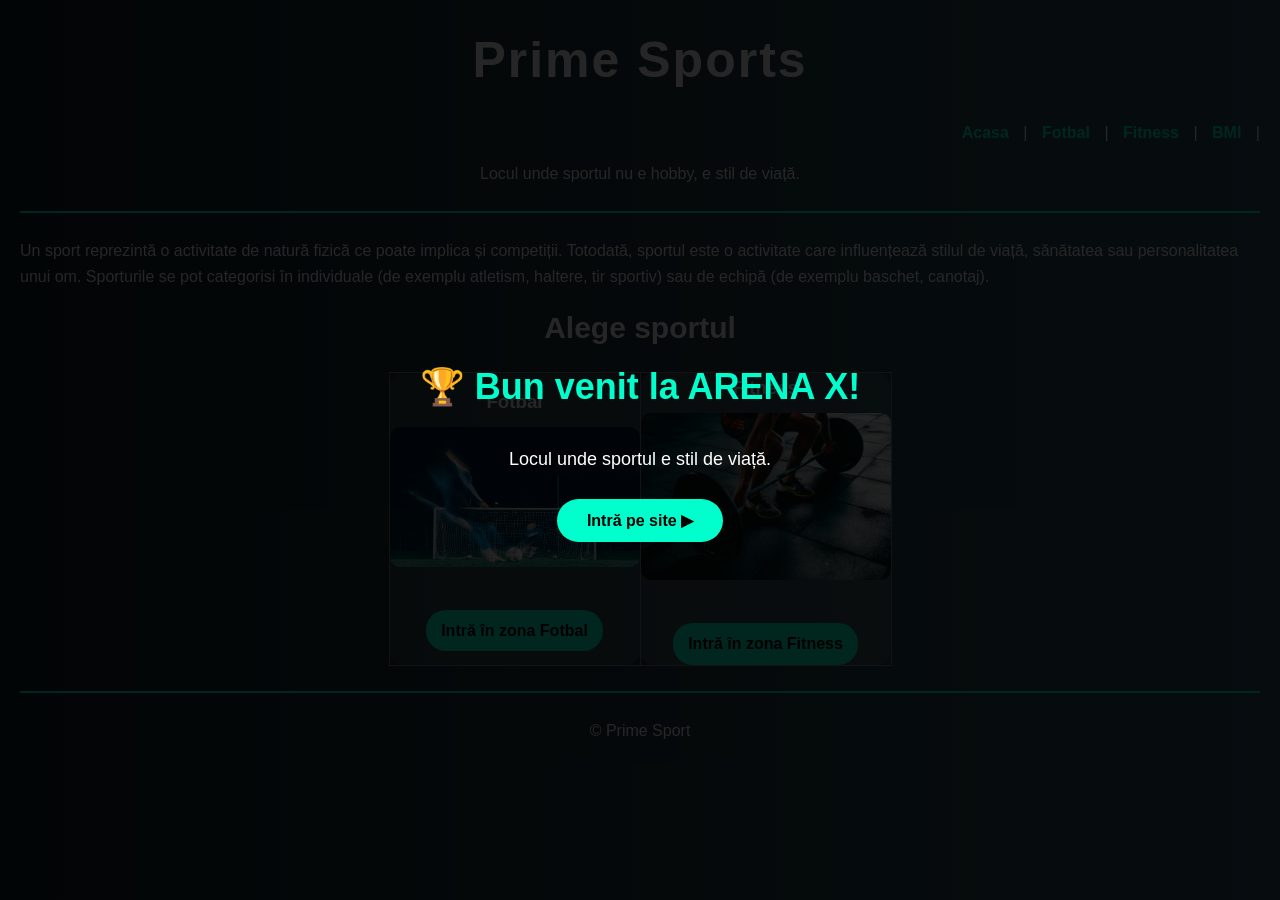
<file: index.html>
<!DOCTYPE html>
<html lang="ro">
<head>
    <meta charset="UTF-8">
    <title>ARENA X - Zona Campionilor</title>
   <link rel="stylesheet" href="CSS/index.css">
</head>
<body>

<h1 align="center">Prime Sports</h1>
<p align="right">
    <a href="index.html"> Acasa </a> |
    <a href="fotbal.html"> Fotbal</a> |
    <a href="fitness.html"> Fitness</a> |
    <a href="bmi.html"> BMI</a> |
</p>


<p align="center">Locul unde sportul nu e hobby, e stil de viață.</p>
      <hr>
               <p>
Un sport reprezintă o activitate de natură fizică ce poate implica și competiții. Totodată, sportul este o activitate care influențează stilul de viață, sănătatea sau personalitatea unui om.
Sporturile se pot categorisi în individuale (de exemplu atletism, haltere, tir sportiv) sau de echipă (de exemplu baschet, canotaj).
</p>
<h2 align="center">Alege sportul</h2>

<table align="center" border="1" cellpadding="10">
    <tr>
        <td align="center">
            <h3> Fotbal</h3>
            <img src="Photo/main1.jpg" width="250"><br><br>
            <a href="fotbal.html">Intră în zona Fotbal</a>
        </td>

        <td align="center">
            <h3> Fitness</h3>
            <img src="Photo/main2.jpg" width="250"><br><br>
            <a href="fitness.html">Intră în zona Fitness</a>
        </td>
    </tr>
</table>

<hr>

<p align="center">© Prime Sport</p>

<script src="JS/effects.js"></script>

</body>
</html>
</file>
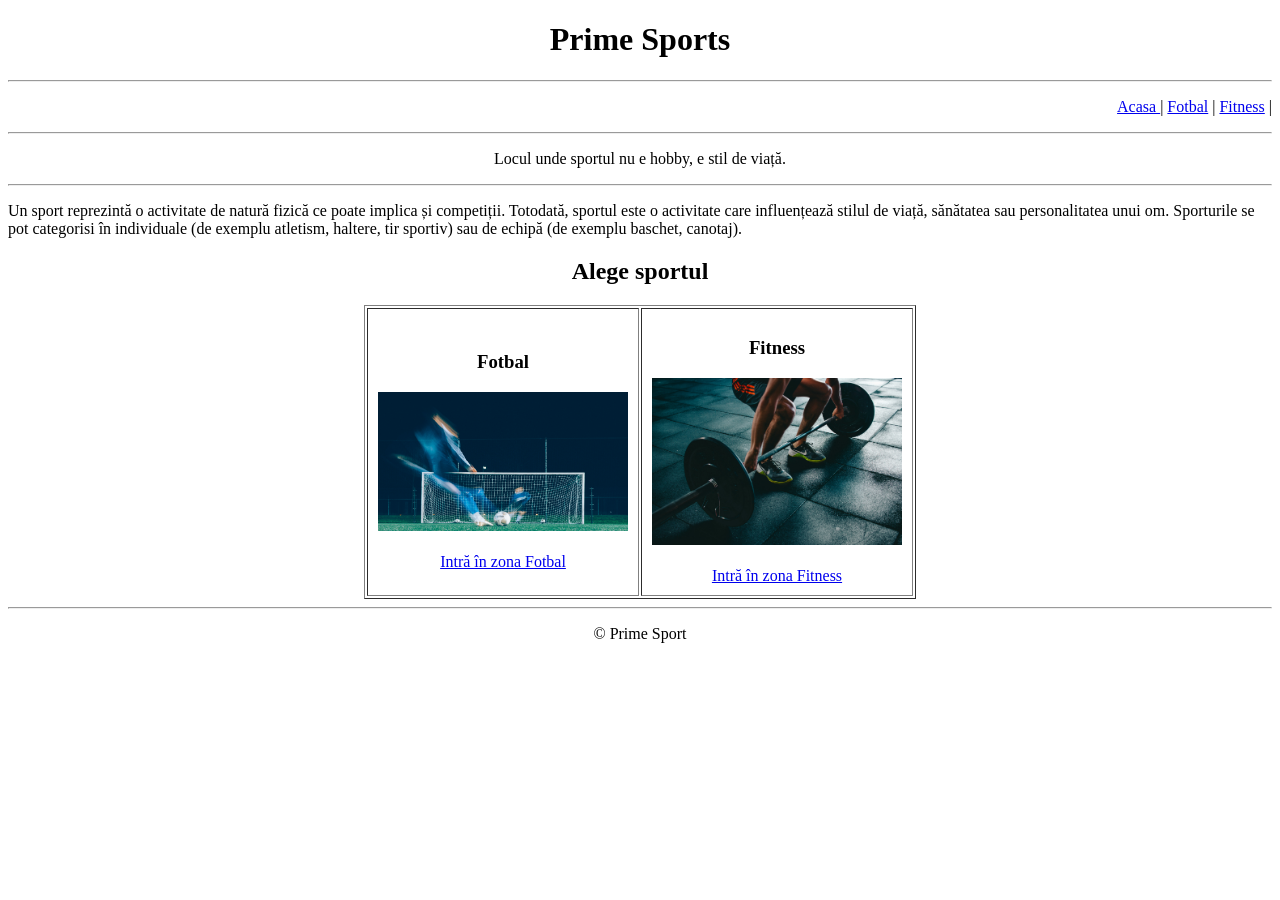
<file: Donoaga Petru-Cornel_Lab_Nr1_TWeb_IA251/index.html>
<!DOCTYPE html>
<html lang="ro">
<head>
    <meta charset="UTF-8">
    <title>ARENA X - Zona Campionilor</title>
</head>
    <body>




<h1 align="center">Prime Sports</h1>
<hr>
<p align="right">
    <a href="index.html"> Acasa </a> |
    <a href="fotbal.html"> Fotbal</a> |
    <a href="fitness.html"> Fitness</a> |
</p>

<hr>
<p align="center">Locul unde sportul nu e hobby, e stil de viață.</p>

<hr>
               <p>
Un sport reprezintă o activitate de natură fizică ce poate implica și competiții. Totodată, sportul este o activitate care influențează stilul de viață, sănătatea sau personalitatea unui om.
Sporturile se pot categorisi în individuale (de exemplu atletism, haltere, tir sportiv) sau de echipă (de exemplu baschet, canotaj).
</p>
<h2 align="center">Alege sportul</h2>

<table align="center" border="1" cellpadding="10">
    <tr>
        <td align="center">
            <h3> Fotbal</h3>
            <img src="main1.jpg" width="250"><br><br>
            <a href="fotbal.html">Intră în zona Fotbal</a>
        </td>

        <td align="center">
            <h3> Fitness</h3>
            <img src="main2.jpg" width="250"><br><br>
            <a href="fitness.html">Intră în zona Fitness</a>
        </td>
    </tr>
</table>

<hr>

<p align="center">© Prime Sport</p>

</body>
</html>
</file>
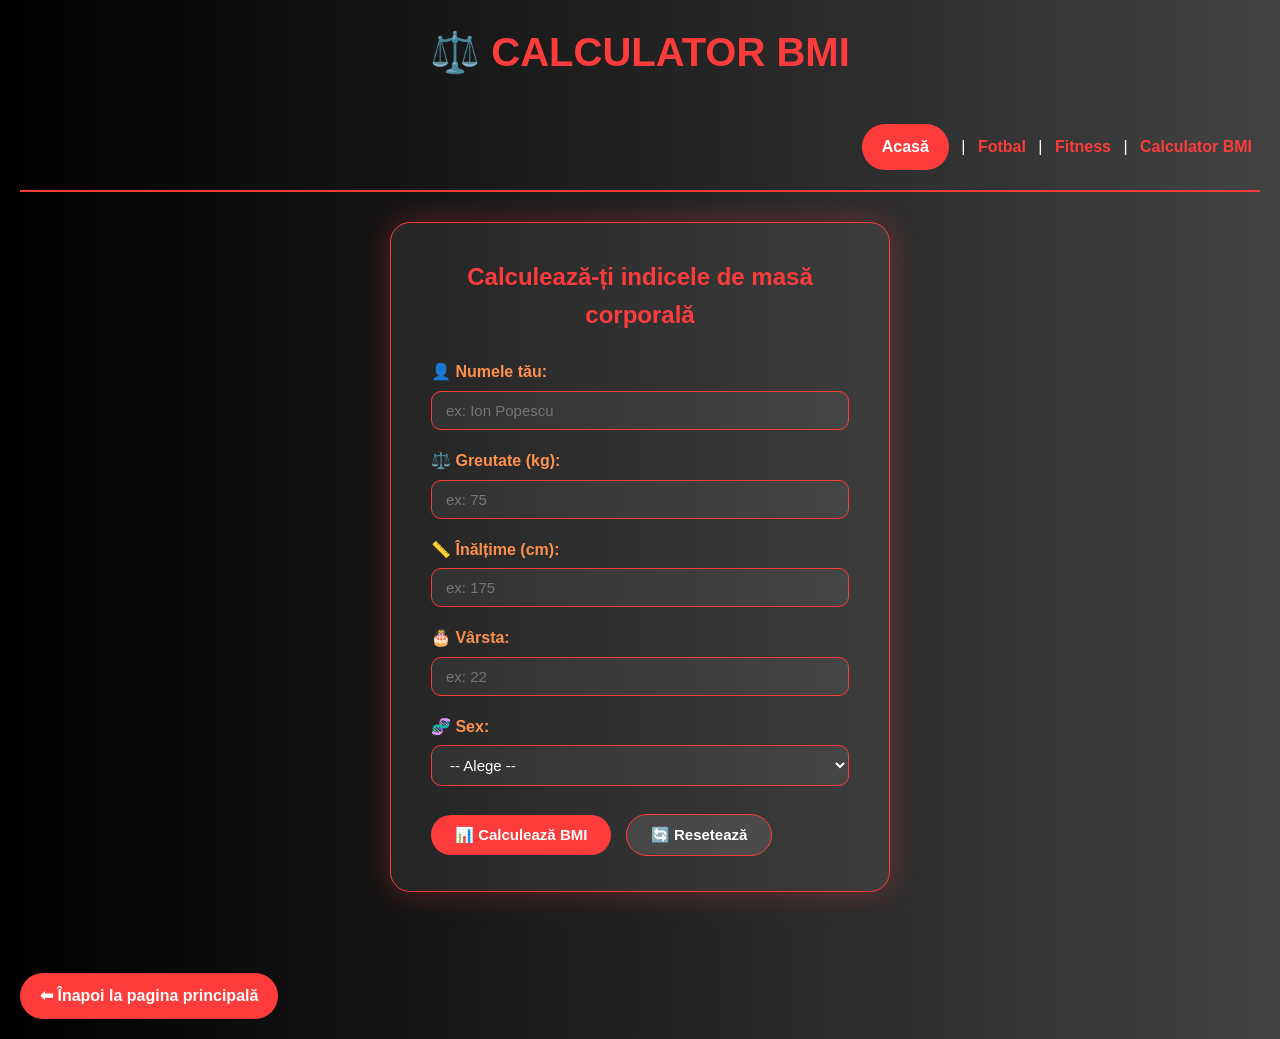
<file: bmi.html>
<!DOCTYPE html>
<html lang="ro">
<head>
    <meta charset="UTF-8">
    <title>Calculator BMI - ARENA X</title>
    <link rel="stylesheet" href="CSS/bmi.css">
</head>
<body>

<h1 align="center">⚖️ CALCULATOR BMI</h1>

<p align="right">
    <a href="index.html"> Acasă</a> |
    <a href="fotbal.html"> Fotbal</a> |
    <a href="fitness.html"> Fitness</a> |
        <a href="bmi.html"> Calculator BMI</a>
</p>
<hr>

<div class="form-container">
    <h2>Calculează-ți indicele de masă corporală</h2>

    <!--
        MODIFICARE LAB 4:
        Am adaugat name="" la toate inputurile si method/action la form
        pentru a putea trimite datele si catre PHP (salveaza_bmi.php).
        Functia calculeazaBMI() din bmi.js ruleaza normal (calcul vizual),
        iar la final trimite si formularul catre server pentru salvare in BD.
    -->
    <form id="formBMI" onsubmit="calculeazaBMI(event)"
          method="POST" action="salveaza_bmi.php">

        <div class="form-group">
            <label for="nume">👤 Numele tău:</label>
            <input type="text" id="nume" name="nume" placeholder="ex: Ion Popescu" required>
        </div>

        <div class="form-group">
            <label for="greutate">⚖️ Greutate (kg):</label>
            <input type="number" id="greutate" name="greutate" placeholder="ex: 75" min="20" max="300" required>
        </div>

        <div class="form-group">
            <label for="inaltime">📏 Înălțime (cm):</label>
            <input type="number" id="inaltime" name="inaltime" placeholder="ex: 175" min="100" max="250" required>
        </div>

        <div class="form-group">
            <label for="varsta">🎂 Vârsta:</label>
            <input type="number" id="varsta" name="varsta" placeholder="ex: 22" min="10" max="100" required>
        </div>

        <div class="form-group">
            <label for="sex">🧬 Sex:</label>
            <select id="sex" name="sex" required>
                <option value="">-- Alege --</option>
                <option value="masculin">Masculin</option>
                <option value="feminin">Feminin</option>
            </select>
        </div>

        <button type="submit">📊 Calculează BMI</button>
        <button type="button" onclick="reseteazaForm()">🔄 Resetează</button>
    </form>

    <div id="rezultat" class="rezultat hidden"></div>
</div>

<br>
<a href="index.html">⬅ Înapoi la pagina principală</a>

<script src="JS/bmi.js"></script>

<!--
    SCRIPT LAB 4 – trimite datele si catre PHP dupa ce JS afiseaza rezultatul.
    Nu modifica bmi.js deloc – suprascriem doar comportamentul dupa calcul.

<script>
    // Salvam referinta la functia originala din bmi.js
    var calculeazaBMI_original = calculeazaBMI;

    // Suprascriem functia pentru a adauga trimiterea catre PHP
    calculeazaBMI = function(event) {
        // 1. Rulam calculul vizual original (afiseaza rezultatul pe pagina)
        calculeazaBMI_original(event);

        // 2. Daca rezultatul e vizibil (fara erori), trimitem si la server
        var rezultatDiv = document.getElementById("rezultat");
        var areEroare   = rezultatDiv.classList.contains("eroare");

        if (!areEroare && !rezultatDiv.classList.contains("hidden")) {
            // Scurt delay ca utilizatorul sa vada rezultatul, apoi trimitem
            setTimeout(function() {
                document.getElementById("formBMI").submit();
            }, 5000); // 5 secunde – utilizatorul vede rezultatul, apoi e redirectat
        }
    };
</script>
-->
<!-- 
    SCRIPT LAB 5 – AJAX
    Dupa ce bmi.js afiseaza rezultatul vizual, trimitem datele in fundal
    catre salveaza_bmi.php cu fetch(). Pagina NU se reincarca deloc.
-->
<script>
    // Salvam referinta la functia originala din bmi.js
    var calculeazaBMI_original = calculeazaBMI;

    // Suprascriem functia pentru a adauga AJAX dupa calcul
    calculeazaBMI = function(event) {
        // 1. Rulam calculul vizual original (neschimbat)
        calculeazaBMI_original(event);

        // 2. Verificam daca calculul a avut succes (fara erori)
        var rezultatDiv = document.getElementById("rezultat");
        var areEroare   = rezultatDiv.classList.contains("eroare");

        if (!areEroare && !rezultatDiv.classList.contains("hidden")) {

            // 3. Construim obiectul cu datele din formular
            var formData = new FormData();
            formData.append('nume',     document.getElementById('nume').value);
            formData.append('greutate', document.getElementById('greutate').value);
            formData.append('inaltime', document.getElementById('inaltime').value);
            formData.append('varsta',   document.getElementById('varsta').value);
            formData.append('sex',      document.getElementById('sex').value);

            // 4. Trimitem datele in fundal cu fetch() (AJAX)
            fetch('salveaza_bmi.php', {
                method: 'POST',
                body: formData
            })
            .then(function(response) {
                return response.json();
            })
            .then(function(data) {
                // 5. Afisam un indicator discret de confirmare
                var indicator = document.getElementById('ajax-status');
                if (!indicator) {
                    indicator = document.createElement('p');
                    indicator.id = 'ajax-status';
                    indicator.style.cssText = 'text-align:center; font-size:13px; margin-top:8px; opacity:0.7;';
                    rezultatDiv.appendChild(indicator);
                }
                if (data.succes) {
                    indicator.innerHTML = '✅ Salvat în baza de date';
                    indicator.style.color = '#00c864';
                } else {
                    indicator.innerHTML = '⚠️ Nu s-a putut salva: ' + data.mesaj;
                    indicator.style.color = '#ffc800';
                }
            })
            .catch(function(err) {
                console.error('Eroare AJAX:', err);
            });
        }
    };
</script> 


</body>
</html>
</file>
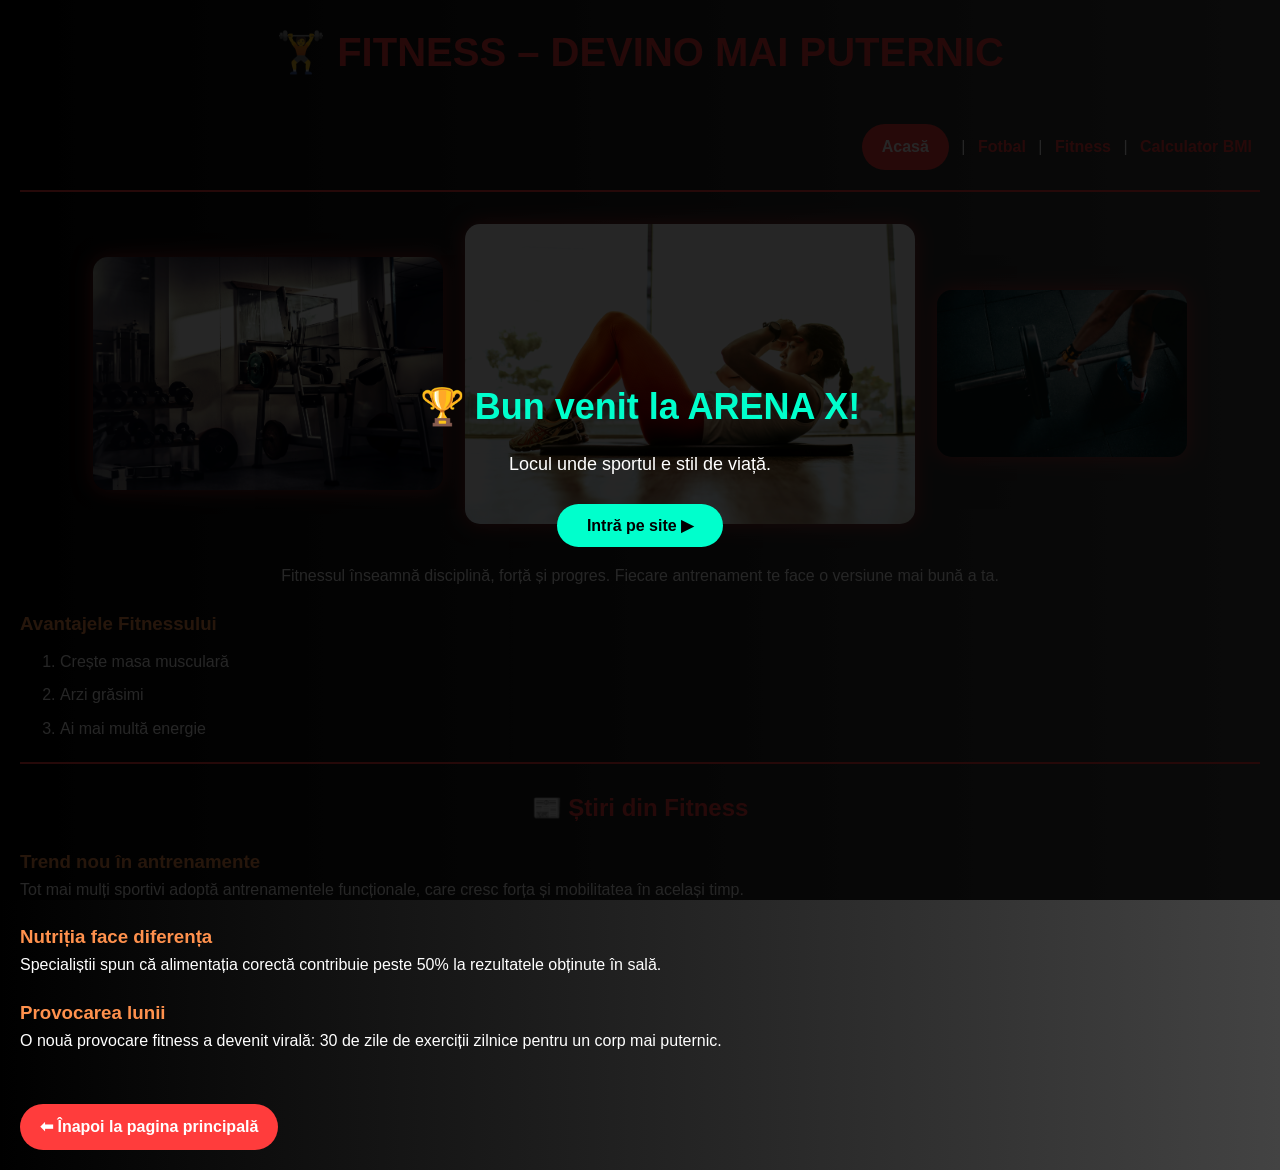
<file: fitness.html>
<!DOCTYPE html>
<html lang="ro">
<head>
    <meta charset="UTF-8">
    <title>Fitness - ARENA X</title>
    <link rel="stylesheet" href="CSS/fitness.css">
</head>
<body>

<h1 align="center">🏋️ FITNESS – DEVINO MAI PUTERNIC</h1>

   
<p align="right">
    <a href="index.html"> Acasă</a> |
    <a href="fotbal.html"> Fotbal</a> |
    <a href="fitness.html"> Fitness</a> |
    <a href="bmi.html"> Calculator BMI</a>
</p>
     <hr>

<table align="center" cellpadding="10">
    <tr>
        <td><img src="Photo/fitness2.jpg" width="350"></td>
        <td><img src="Photo/fitness1.jpg" width="450"></td>
        <td><img src="Photo/fitness3.jpg" width="250"></td>
    </tr>
</table>

<p align="center">
Fitnessul înseamnă disciplină, forță și progres. Fiecare antrenament te face o versiune mai bună a ta.
</p>
    <h3>Avantajele Fitnessului</h3>
<ol>
    <li>Crește masa musculară</li>
    <li>Arzi grăsimi</li>
    <li>Ai mai multă energie</li>
</ol>
     <hr>

<h2>📰 Știri din Fitness</h2>

<h3> Trend nou în antrenamente</h3>
<p>
Tot mai mulți sportivi adoptă antrenamentele funcționale,
care cresc forța și mobilitatea în același timp.
</p>

<h3> Nutriția face diferența</h3>
<p>
Specialiștii spun că alimentația corectă contribuie peste 50%
la rezultatele obținute în sală.
</p>

<h3> Provocarea lunii</h3>
<p>
O nouă provocare fitness a devenit virală:
30 de zile de exerciții zilnice pentru un corp mai puternic.
</p>

<br>
<a href="index.html">⬅ Înapoi la pagina principală</a>

<script src="JS/effects.js"></script>
</body>
</html>
</file>
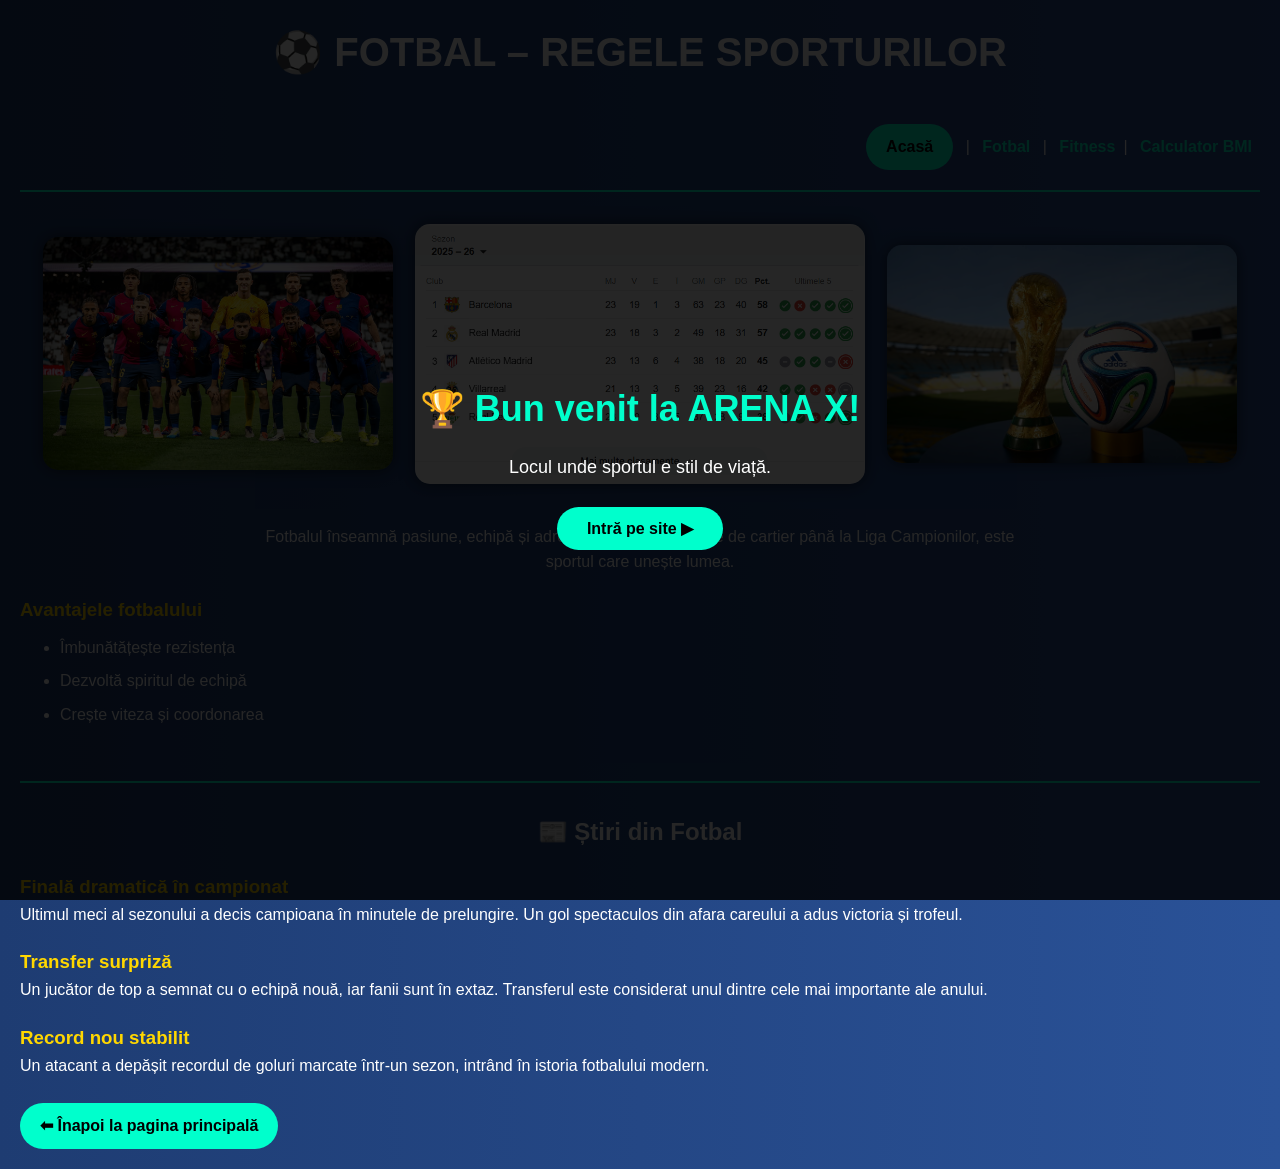
<file: fotbal.html>
<!DOCTYPE html>
<html lang="ro">
<head>
    <meta charset="UTF-8">
    <title>Fotbal - ARENA X</title>
    <link rel="stylesheet" href="CSS/fotbal.css">
</head>
<body>

<h1 align="center">⚽ FOTBAL – REGELE SPORTURILOR</h1>

<p align="right">
    <a href="index.html"> Acasă</a> |
    <a href="fotbal.html"> Fotbal</a> |
    <a href="fitness.html"> Fitness</a>|
     <a href="bmi.html"> Calculator BMI</a>
</p>
      <hr>

<table align="center" cellpadding="10">
    <tr>
        <td><img src="Photo/web1.jpg" width="350"></td>
        <td><img src="Photo/web2.png" width="450"></td>
        <td><img src="Photo/web3.jpg" width="350"></td>
    </tr>
</table>

<p align="center">
Fotbalul înseamnă pasiune, echipă și adrenalină. De la meciurile de cartier până la Liga Campionilor,
este sportul care unește lumea.
</p>
      <h3>Avantajele fotbalului</h3>
<ul>
    <li>Îmbunătățește rezistența</li>
    <li>Dezvoltă spiritul de echipă</li>
    <li>Crește viteza și coordonarea</li>
</ul>

<br>
<hr>

<h2>📰 Știri din Fotbal</h2>

<h3> Finală dramatică în campionat</h3>
<p>
Ultimul meci al sezonului a decis campioana în minutele de prelungire.
Un gol spectaculos din afara careului a adus victoria și trofeul.
</p>

<h3> Transfer surpriză</h3>
<p>
Un jucător de top a semnat cu o echipă nouă, iar fanii sunt în extaz.
Transferul este considerat unul dintre cele mai importante ale anului.
</p>

<h3> Record nou stabilit</h3>
<p>
Un atacant a depășit recordul de goluri marcate într-un sezon,
intrând în istoria fotbalului modern.
</p>

<a href="index.html">⬅ Înapoi la pagina principală</a>

<script src="JS/effects.js"></script>
</body>
</html>
</file>
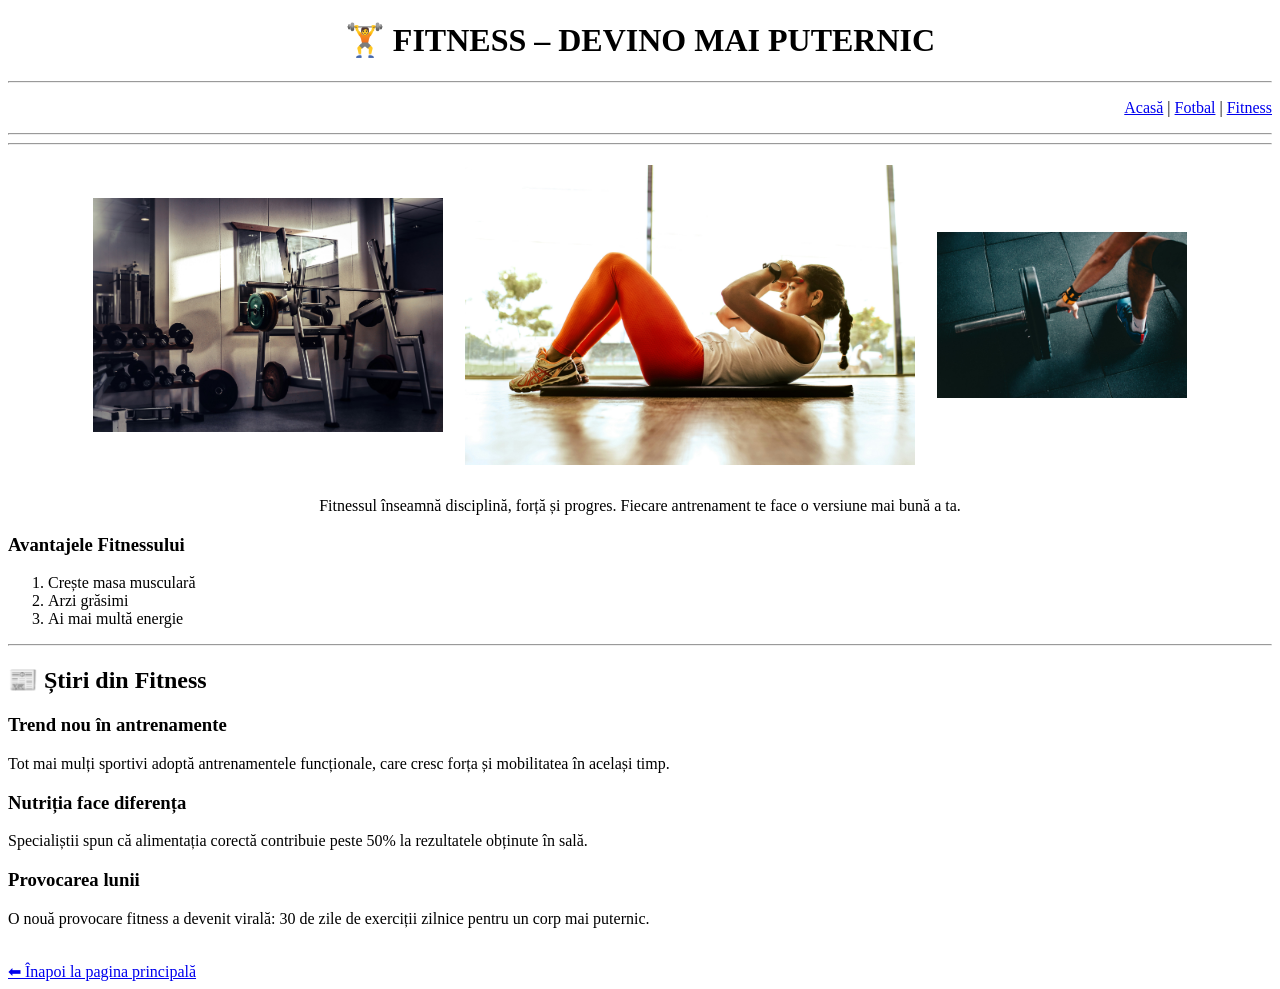
<file: Donoaga Petru-Cornel_Lab_Nr1_TWeb_IA251/fitness.html>
<!DOCTYPE html>
<html lang="ro">
<head>
    <meta charset="UTF-8">
    <title>Fitness - ARENA X</title>
</head>
<body>

<h1 align="center">🏋️ FITNESS – DEVINO MAI PUTERNIC</h1>

     <hr>
<p align="right">
    <a href="index.html"> Acasă</a> |
    <a href="fotbal.html"> Fotbal</a> |
    <a href="fitness.html"> Fitness</a>
</p>
<hr>
<hr>

<table align="center" cellpadding="10">
    <tr>
        <td><img src="fitness2.jpg" width="350"></td>
        <td><img src="fitness1.jpg" width="450"></td>
        <td><img src="fitness3.jpg" width="250"></td>
    </tr>
</table>

<p align="center">
Fitnessul înseamnă disciplină, forță și progres. Fiecare antrenament te face o versiune mai bună a ta.
</p>
    <h3>Avantajele Fitnessului</h3>
<ol>
    <li>Crește masa musculară</li>
    <li>Arzi grăsimi</li>
    <li>Ai mai multă energie</li>
</ol>
     <hr>

<h2>📰 Știri din Fitness</h2>

<h3> Trend nou în antrenamente</h3>
<p>
Tot mai mulți sportivi adoptă antrenamentele funcționale,
care cresc forța și mobilitatea în același timp.
</p>

<h3> Nutriția face diferența</h3>
<p>
Specialiștii spun că alimentația corectă contribuie peste 50%
la rezultatele obținute în sală.
</p>

<h3> Provocarea lunii</h3>
<p>
O nouă provocare fitness a devenit virală:
30 de zile de exerciții zilnice pentru un corp mai puternic.
</p>

<br>
<a href="index.html">⬅ Înapoi la pagina principală</a>

</body>
</html>
</file>
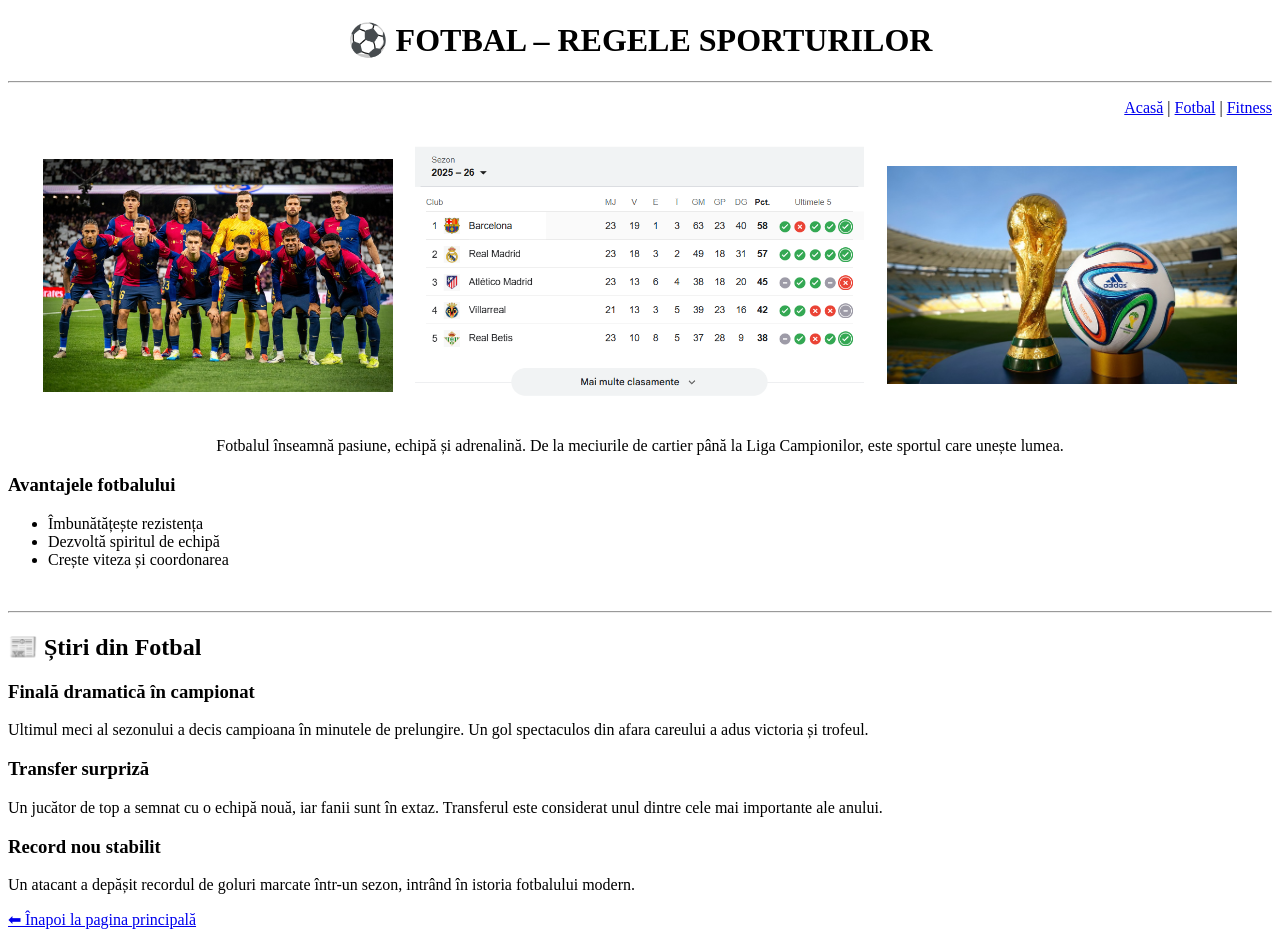
<file: Donoaga Petru-Cornel_Lab_Nr1_TWeb_IA251/fotbal.html>
<!DOCTYPE html>
<html lang="ro">
<head>
    <meta charset="UTF-8">
    <title>Fotbal - ARENA X</title>
</head>
<body>

<h1 align="center">⚽ FOTBAL – REGELE SPORTURILOR</h1>

<hr>
<p align="right">
    <a href="index.html"> Acasă</a> |
    <a href="fotbal.html"> Fotbal</a> |
    <a href="fitness.html"> Fitness</a>
</p>


<table align="center" cellpadding="10">
    <tr>
        <td><img src="web1.jpg" width="350"></td>
        <td><img src="web2.png" width="450"></td>
        <td><img src="web3.jpg" width="350"></td>
    </tr>
</table>

<p align="center">
Fotbalul înseamnă pasiune, echipă și adrenalină. De la meciurile de cartier până la Liga Campionilor,
este sportul care unește lumea.
</p>
      <h3>Avantajele fotbalului</h3>
<ul>
    <li>Îmbunătățește rezistența</li>
    <li>Dezvoltă spiritul de echipă</li>
    <li>Crește viteza și coordonarea</li>
</ul>

<br>
<hr>

<h2>📰 Știri din Fotbal</h2>

<h3> Finală dramatică în campionat</h3>
<p>
Ultimul meci al sezonului a decis campioana în minutele de prelungire.
Un gol spectaculos din afara careului a adus victoria și trofeul.
</p>

<h3> Transfer surpriză</h3>
<p>
Un jucător de top a semnat cu o echipă nouă, iar fanii sunt în extaz.
Transferul este considerat unul dintre cele mai importante ale anului.
</p>

<h3> Record nou stabilit</h3>
<p>
Un atacant a depășit recordul de goluri marcate într-un sezon,
intrând în istoria fotbalului modern.
</p>

<a href="index.html">⬅ Înapoi la pagina principală</a>

</body>
</html>
</file>
<file: CSS/index.css>
/* Reset de bază */
* {
    margin: 0;
    padding: 0;
    box-sizing: border-box;
}

/* Stil general pagină */
body {
    font-family: Arial, Helvetica, sans-serif;
    background: linear-gradient(to right, #0f2027, #203a43, #2c5364);
    color: white;
    line-height: 1.6;
    padding: 20px;
}

/* Titlu principal */
h1 {
    text-align: center;
    font-size: 50px;
    margin-bottom: 20px;
    letter-spacing: 2px;
}

/* Meniu navigare */
p a {
    color: #00ffcc;
    text-decoration: none;
    font-weight: bold;
    margin: 0 10px;
    transition: 0.3s;
}

p a:hover {
    color: #ffffff;
    text-shadow: 0 0 10px #00ffcc;
}

/* Paragraf principal */
p {
    margin: 15px 0;
}

/* Linie separator */
hr {
    margin: 25px 0;
    border: none;
    height: 2px;
    background-color: #00ffcc;
}

/* Subtitlu */
h2 {
    text-align: center;
    margin-bottom: 20px;
    font-size: 30px;
}

/* Tabel */
table {
    margin: 0 auto;
    border-collapse: collapse;
}

/* Celule */
td {
    background-color: rgba(255, 255, 255, 0.1);
    border-radius: 15px;
    text-align: center;
    transition: 0.3s;
}

/* Efect hover pe card */
td:hover {
    transform: scale(1.05);
    background-color: rgba(0, 255, 204, 0.2);
}

/* Imagini */
img {
    border-radius: 10px;
    margin-top: 10px;
}

/* Link-uri din tabel */
td a {
    display: inline-block;
    margin-top: 10px;
    padding: 8px 15px;
    background-color: #00ffcc;
    color: black;
    text-decoration: none;
    border-radius: 20px;
    font-weight: bold;
    transition: 0.3s;
}

td a:hover {
    background-color: white;
}

/* Footer */
body > p:last-child {
    text-align: center;
    margin-top: 20px;
    font-size: 14px;
    opacity: 0.7;
}
</file>
<file: CSS/bmi.css>
/* RESET */
* {
    margin: 0;
    padding: 0;
    box-sizing: border-box;
}

/* BODY */
body {
    font-family: Arial, Helvetica, sans-serif;
    background: linear-gradient(to right, #000000, #434343);
    color: white;
    padding: 20px;
    line-height: 1.6;
}

/* TITLURI */
h1 {
    text-align: center;
    font-size: 40px;
    margin-bottom: 15px;
    color: #ff3c3c;
}

h2 {
    text-align: center;
    margin-bottom: 25px;
    color: #ff3c3c;
}

/* MENIU */
p a {
    color: #ff3c3c;
    text-decoration: none;
    font-weight: bold;
    margin: 0 8px;
    transition: 0.3s;
}

p a:hover {
    color: white;
    text-shadow: 0 0 10px #ff3c3c;
}

/* LINIE */
hr {
    margin: 20px 0;
    border: none;
    height: 2px;
    background: #ff3c3c;
}

/* CONTAINER FORMULAR */
.form-container {
    max-width: 500px;
    margin: 30px auto;
    background: rgba(255, 255, 255, 0.07);
    border: 1px solid #ff3c3c;
    border-radius: 20px;
    padding: 35px 40px;
    box-shadow: 0 0 30px rgba(255, 60, 60, 0.3);
}

/* GRUP FORMULAR */
.form-group {
    margin-bottom: 18px;
}

.form-group label {
    display: block;
    margin-bottom: 6px;
    font-weight: bold;
    color: #ff914d;
}

.form-group input,
.form-group select {
    width: 100%;
    padding: 10px 14px;
    border: 1px solid #ff3c3c;
    border-radius: 10px;
    background: rgba(255,255,255,0.05);
    color: white;
    font-size: 15px;
    outline: none;
    transition: 0.3s;
}

.form-group input:focus,
.form-group select:focus {
    border-color: #ff914d;
    box-shadow: 0 0 8px rgba(255, 145, 77, 0.5);
    background: rgba(255,255,255,0.1);
}

.form-group select option {
    background: #333;
    color: white;
}

/* BUTOANE */
button {
    margin-top: 10px;
    margin-right: 10px;
    padding: 11px 24px;
    border: none;
    border-radius: 25px;
    font-size: 15px;
    font-weight: bold;
    cursor: pointer;
    transition: 0.3s;
}

button[type="submit"] {
    background: #ff3c3c;
    color: white;
}

button[type="submit"]:hover {
    background: white;
    color: black;
}

button[type="button"] {
    background: rgba(255,255,255,0.1);
    color: white;
    border: 1px solid #ff3c3c;
}

button[type="button"]:hover {
    background: #ff3c3c;
}

/* REZULTAT */
.rezultat {
    margin-top: 25px;
    padding: 20px;
    border-radius: 15px;
    text-align: center;
    font-size: 16px;
    animation: fadeIn 0.5s ease;
}

.rezultat.subponderal {
    background: rgba(0, 150, 255, 0.2);
    border: 1px solid #0096ff;
}

.rezultat.normal {
    background: rgba(0, 200, 100, 0.2);
    border: 1px solid #00c864;
}

.rezultat.supraponderal {
    background: rgba(255, 200, 0, 0.2);
    border: 1px solid #ffc800;
}

.rezultat.obez {
    background: rgba(255, 60, 60, 0.2);
    border: 1px solid #ff3c3c;
}

.rezultat .bmi-valoare {
    font-size: 48px;
    font-weight: bold;
    margin: 10px 0;
}

.rezultat .bmi-categorie {
    font-size: 22px;
    font-weight: bold;
    margin-bottom: 8px;
}

.rezultat .bmi-sfat {
    font-size: 14px;
    opacity: 0.85;
    margin-top: 8px;
}

/* EROARE */
.eroare {
    background: rgba(255,60,60,0.2);
    border: 1px solid #ff3c3c;
    padding: 12px;
    border-radius: 10px;
    margin-top: 15px;
    text-align: center;
}

/* HIDDEN */
.hidden {
    display: none;
}

/* ANIMATIE */
@keyframes fadeIn {
    from { opacity: 0; transform: translateY(10px); }
    to   { opacity: 1; transform: translateY(0); }
}

/* LINK INAPOI */
a[href="index.html"] {
    display: inline-block;
    margin-top: 25px;
    padding: 10px 20px;
    background: #ff3c3c;
    color: white;
    text-decoration: none;
    border-radius: 25px;
    font-weight: bold;
    transition: 0.3s;
}

a[href="index.html"]:hover {
    background: white;
    color: black;
}
</file>
<file: CSS/fitness.css>
/* RESET */
* {
    margin: 0;
    padding: 0;
    box-sizing: border-box;
}

/* BODY */
body {
    font-family: Arial, Helvetica, sans-serif;
    background: linear-gradient(to right, #000000, #434343);
    color: white;
    padding: 20px;
    line-height: 1.6;
}

/* TITLURI */
h1 {
    text-align: center;
    font-size: 40px;
    margin-bottom: 15px;
    color: #ff3c3c;
}

h2 {
    text-align: center;
    margin: 25px 0 15px;
    color: #ff3c3c;
}

h3 {
    margin-top: 20px;
    color: #ff914d;
}

/* MENIU */
p a {
    color: #ff3c3c;
    text-decoration: none;
    font-weight: bold;
    margin: 0 8px;
    transition: 0.3s;
}

p a:hover {
    color: white;
    text-shadow: 0 0 10px #ff3c3c;
}

/* LINIE */
hr {
    margin: 20px 0;
    border: none;
    height: 2px;
    background: #ff3c3c;
}

/* TABEL IMAGINI */
table {
    margin: 20px auto;
}

td {
    padding: 10px;
    transition: 0.3s;
}

td:hover {
    transform: scale(1.05);
}

/* IMAGINI */
img {
    border-radius: 15px;
    box-shadow: 0 0 20px rgba(255, 60, 60, 0.6);
}

/* PARAGRAF CENTRAL */
p[align="center"] {
    text-align: center;
    max-width: 800px;
    margin: 20px auto;
}

/* LISTA ORDONATA */
ol {
    margin-left: 40px;
    margin-top: 10px;
}

ol li {
    margin-bottom: 8px;
}

/* BUTON ÎNAPOI */
a[href="index.html"] {
    display: inline-block;
    margin-top: 25px;
    padding: 10px 20px;
    background: #ff3c3c;
    color: white;
    text-decoration: none;
    border-radius: 25px;
    font-weight: bold;
    transition: 0.3s;
}

a[href="index.html"]:hover {
    background: white;
    color: black;
}
</file>
<file: CSS/fotbal.css>
/* RESET */
* {
    margin: 0;
    padding: 0;
    box-sizing: border-box;
}

/* BODY */
body {
    font-family: Arial, Helvetica, sans-serif;
    background: linear-gradient(to right, #1e3c72, #2a5298);
    color: white;
    padding: 20px;
    line-height: 1.6;
}

/* TITLURI */
h1 {
    text-align: center;
    font-size: 40px;
    margin-bottom: 15px;
}

h2 {
    margin-top: 30px;
    margin-bottom: 15px;
    text-align: center;
}

h3 {
    margin-top: 20px;
    color: #ffd700;
}

/* MENIU */
p a {
    color: #00ffcc;
    text-decoration: none;
    font-weight: bold;
    margin: 0 8px;
    transition: 0.3s;
}

p a:hover {
    color: white;
    text-shadow: 0 0 8px #00ffcc;
}

/* LINIE */
hr {
    margin: 20px 0;
    border: none;
    height: 2px;
    background: #00ffcc;
}

/* TABEL IMAGINI */
table {
    margin: 20px auto;
}

td {
    padding: 10px;
    transition: 0.3s;
}

td:hover {
    transform: scale(1.05);
}

/* IMAGINI */
img {
    border-radius: 15px;
    box-shadow: 0 0 15px rgba(0,0,0,0.6);
}

/* PARAGRAF CENTRAL */
p[align="center"] {
    text-align: center;
    margin: 20px auto;
    max-width: 800px;
}

/* LISTA */
ul {
    margin-left: 40px;
    margin-top: 10px;
}

ul li {
    margin-bottom: 8px;
}

/* LINK FINAL */
a[href="index.html"] {
    display: inline-block;
    margin-top: 25px;
    padding: 10px 20px;
    background: #00ffcc;
    color: black;
    text-decoration: none;
    border-radius: 25px;
    font-weight: bold;
    transition: 0.3s;
}

a[href="index.html"]:hover {
    background: white;
}
</file>
